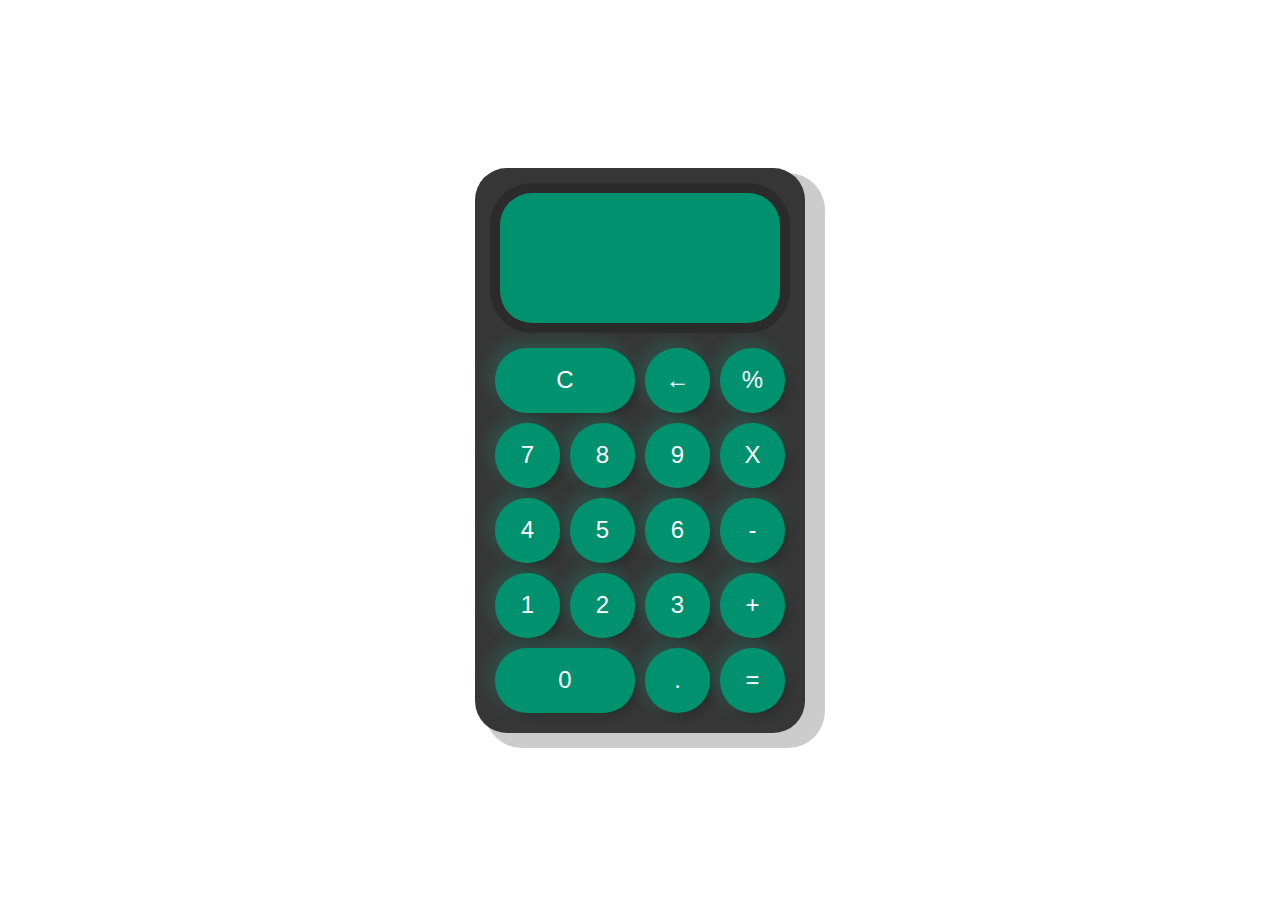
<file: Calculadora/Index.html>
<!DOCTYPE html>
<html lang="en">
<head>
    <meta charset="UTF-8">
    <meta name="viewport" content="width=device-width, initial-scale=1.0">
    <title>Calculadora</title>
    <link href="https://fonts.googleapis.com/css2?family=Fraunces&display=swap" rel="stylesheet">
    <link href="styles.css" rel="stylesheet" />
    <script src="Display.js" type="text/javascript"></script>
    <script src="Calculadora.js" type="text/javascript"></script>
    <script src="index.js" type="text/javascript" defer></script>
</head>
<body>
    <div class="container">
        <div class="calculadora">
        
            <div class="display">
                <div id="valor-anterior"></div>
                <div id="valor-actual"></div>
            </div>
            <button class="col-2" onclick="display.borrarTodo()">C</button>
            <button onclick="display.borrar()">&larr;</button>
            <button class="operador" value="dividir">%</button>
            <button class="numero">7</button>
            <button class="numero">8</button>
            <button class="numero">9</button>
            <button class="operador" value="multiplicar">X</button>
            <button class="numero">4</button>
            <button class="numero">5</button>
            <button class="numero">6</button>
            <button class="operador" value="restar">-</button>
            <button class="numero">1</button>
            <button class="numero">2</button>
            <button class="numero">3</button>
            <button class="operador" value="sumar">+</button>
            <button class="col-2 numero">0</button>
            <button class="numero">.</button>
            <button class="operador" value="igual">=</button>
        </div>
    </div>
</body>
</html>
</file>
<file: Calculadora/styles.css>
*{
    font-family: 'Work Sans', sans-serif;
    color: #fff;
}

body{
    margin: 0;
    background-image: url(https://i.pinimg.com/originals/72/44/80/724480f261fe705b458be32fb1405ad0.gif);
}

.container{
    display: flex;
    justify-content: center;
    align-items: center;
    height: 100vh;
}


.calculadora{
    display: grid;
    grid-template-columns: repeat(4, 75px);
    grid-template-rows: 160px repeat(5, 75px);
    background-color: #363636;
    padding: 15px;
    border-radius: 32px;
    box-shadow: 15px 10px 0px 5px #00000033;
}

button{
    cursor: pointer;
    margin: 5px;
    padding: 0;
    border-radius: 32px;
    font-size: 1.5em;
    border: none;
    background-color: #00916e;
    box-shadow: 5px 5px 10px -3px #00000040, -5px -5px 15px 3px #00ffc11f;
}
button:active{
    background-color: #006f54;
}

button:focus{
    outline: none;
}

.col-2{
    grid-column: span 2;
}

.display{
    grid-column: 1 /-1;
    padding: 16px;
    display: flex;
    margin: 10px 10px 20px;
    flex-direction: column;
    align-items: flex-end;
    background-color:  #00916e ;
    border-radius: 32px;
    text-align: right;
    justify-content: space-between;
    word-break: break-all;
    box-shadow: 0px 0px 0px 10px #00000033;
}

#valor-actual{
    font-size: 1.5em;
}

#valor-anterior{
    font-size: 2em;
}
</file>
